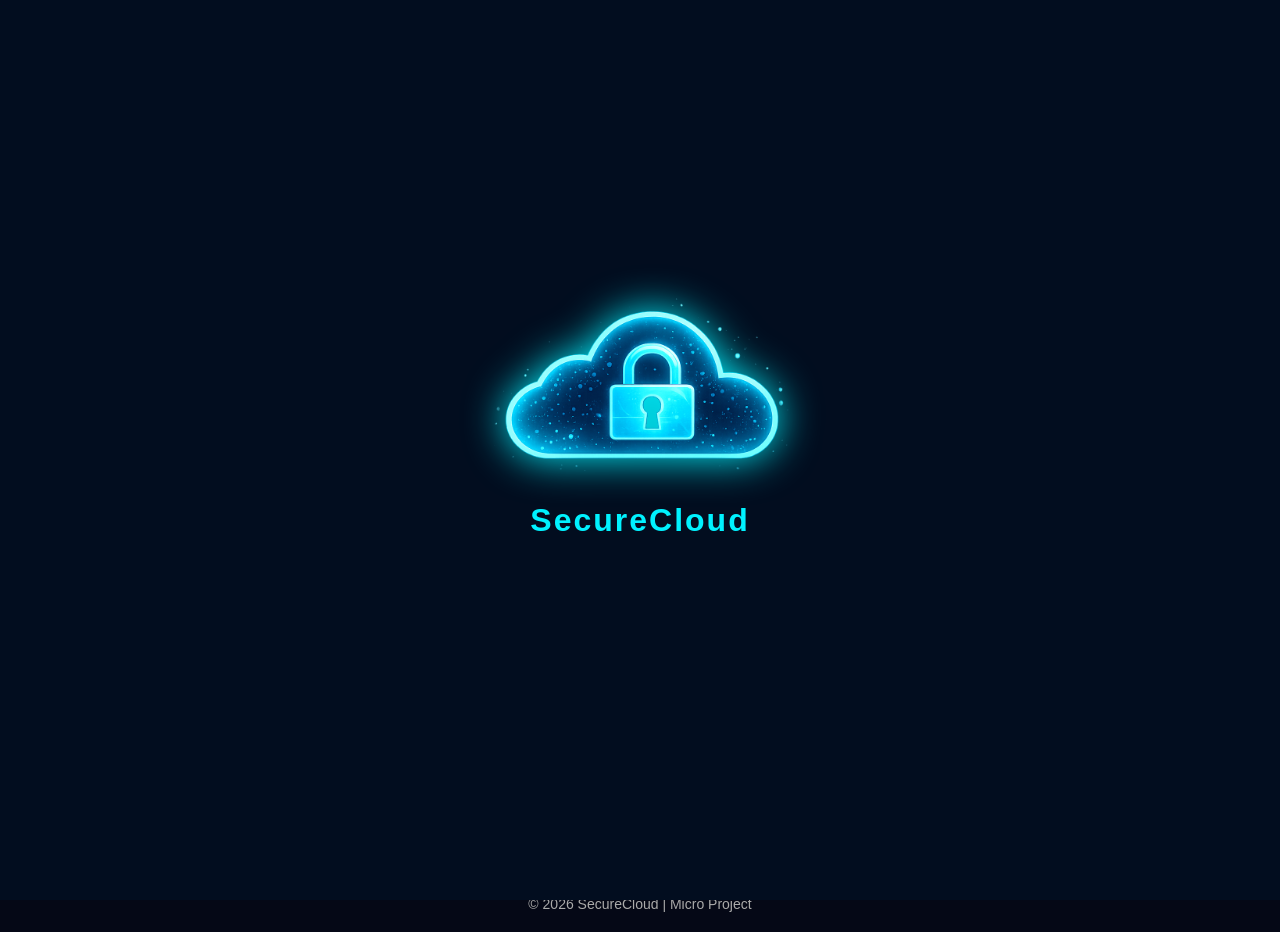
<file: frontend/index.html>
<!DOCTYPE html>
<html lang="en">
<head>
    <meta charset="UTF-8">
    <title>SecureCloud | Hybrid Encrypted Storage</title>
    <meta name="viewport" content="width=device-width, initial-scale=1.0">
    <link rel="stylesheet" href="css/style.css">
</head>
<body>
    <div id="intro">
      <div class="intro-content">
         <img src="assets/images/cloud.png" id="introLogo" alt="logo">
         <h1 id="introText">SecureCloud</h1>
      </div>
    </div>

    <!-- Navbar -->
    <nav class="navbar">
        <div class="logo"> SecureCloud</div>
        <ul class="nav-links">
            <li><a href="#" onclick="closeFeatures()">Home</a></li>
            <li><a href="#" onclick="openFeatures(); return false;">Features</a></li>
            <li><a href="login.html">Login</a></li>

        </ul>
    </nav>

    <!-- HERO / HOME -->
<section class="hero hero-bg" id="home">
    <h1>Hybrid Encrypted Cloud Storage</h1>
    <p>
        A secure multi-cloud storage system using
        <span>Hybrid Encryption</span> and
        <span>Deduplication</span>.
    </p>

    <a href="login.html" class="primary-btn-link">
        <button class="primary-btn">Get Started</button>
    </a>
</section>

<!-- FULL SCREEN FEATURES -->
<section class="features-full" id="featuresPage">
    <div class="features-content">
        <h1>Core Features</h1>

        <div class="features-grid">
            <div class="feature-card">
                <h3>🔐 Hybrid Encryption</h3>
                <p>AES encrypts data and RSA secures keys.</p>
            </div>

            <div class="feature-card">
                <h3>📦 Deduplication</h3>
                <p>Prevents duplicate encrypted file storage.</p>
            </div>

            <div class="feature-card">
                <h3>☁ Multi-Cloud Support</h3>
                <p>Google Drive, AWS S3, Dropbox.</p>
            </div>

            <div class="feature-card">
                <h3>📂 Smart File Organization</h3>
                <p>Arrange files by type, size, and date.</p>
            </div>
        </div>

        <button class="primary-btn back-btn" onclick="closeFeatures()">
            Back to Home
        </button>
    </div>
</section>


    <!-- Footer -->
    <footer>
        <p>© 2026 SecureCloud | Micro Project</p>
    </footer>

    <script>
    window.addEventListener("load", function() {
      setTimeout(function() {
        const intro = document.getElementById("intro");

        intro.style.opacity = "0";
        intro.style.transition = "opacity 0.8s ease";

        setTimeout(function() {
            intro.style.display = "none";
        }, 800);

      }, 3000);
    });
    </script>


    <script src="js/main.js"></script>
</body>
</html>
</file>
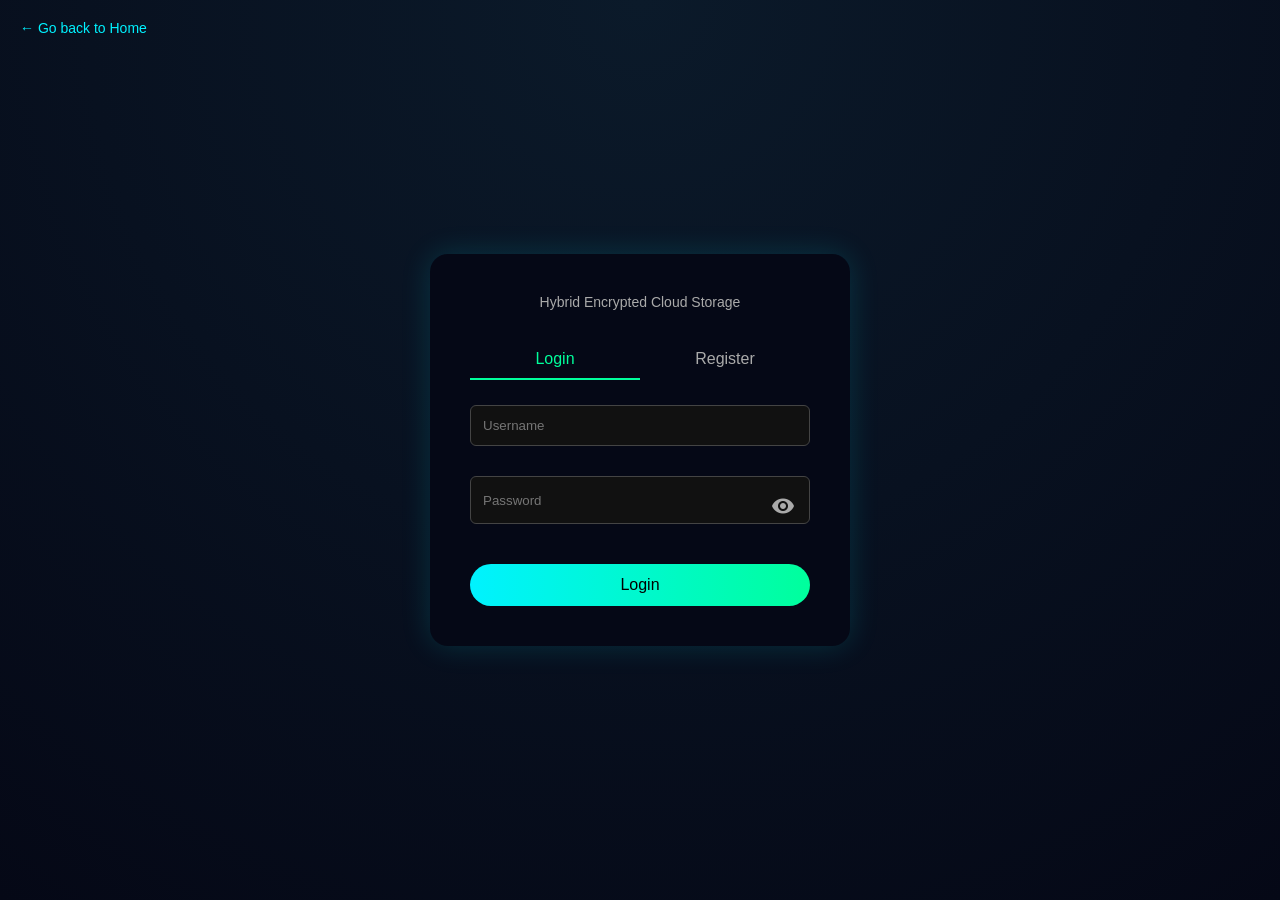
<file: frontend/dashboard.html>
<!DOCTYPE html>
<html lang="en">
<head>
    <meta charset="UTF-8">
    <title>SecureCloud | Dashboard</title>
    <meta name="viewport" content="width=device-width, initial-scale=1.0">
    <link rel="stylesheet" href="css/dashboard.css">
</head>
<body>
    <!-- Success Modal -->
<div id="successModal" class="modal-overlay">
    <div class="modal-box">
        <div class="modal-icon">✔</div>
        <h2 id="modalTitle"></h2>
        <p id="modalMessage"></p>
        <button onclick="closeModal()" class="modal-btn">OK</button>
    </div>
</div>
<!-- Confirm Delete Modal -->
<div id="confirmModal" class="modal-overlay">
    <div class="modal-box">
        <div class="modal-icon" style="background:#ff5252;">!</div>
        <h2>Confirm Delete</h2>
        <p>Are you sure you want to delete this file?</p>

        <div style="margin-top:20px;">
            <button onclick="confirmDelete()" class="modal-btn" style="background:#ff5252;">Yes</button>
            <button onclick="closeConfirm()" class="modal-btn" style="background:#555; margin-left:10px;">Cancel</button>
        </div>
    </div>
</div>


<div class="dashboard">

    <!-- Sidebar -->
    <aside class="sidebar">
        <h2>Hybrid Encryption</h2>
        <ul>
            <li onclick="showSection('upload')">Upload File</li>
            <li onclick="showSection('files')">My Files</li>
            <li onclick="logout()">Logout</li>
        </ul>
    </aside>

    <!-- Main Content -->
    <main class="main-content">

        <!-- Storage Usage -->
        <div class="storage-box">
            <h3>Storage Used</h3>
            <div class="progress-bar">
                <div class="progress" id="storageProgress"></div>
            </div>
            <p id="storageText">0 MB / 100 MB</p>
        </div>

        <!-- Upload Section -->
        <section id="upload" class="section active">
            <h2>Upload & Encrypt File</h2>
            <input type="file" id="fileInput">
            <button onclick="uploadFile()">Upload</button>
        </section>


        <!-- Files Section -->
        <section id="files" class="section">
            <h2>Uploaded Files</h2>
            <!-- 🔽 File Type Filter -->
            <div style="margin-bottom: 15px;">
              <label>Filter by Type:</label>
              <select id="fileFilter">
                  <option value="all">All Files</option>
                  <option value="png">PNG</option>
                  <option value="jpg">JPG</option>
                  <option value="jpeg">JPEG</option>
                  <option value="pdf">PDF</option>
                  <option value="docx">DOCX</option>
                  <option value="mp4">MP4</option>
                  <option value="txt">TXT</option>
              </select>
            </div>
            <table>
                <thead>
                    <tr>
                        <th>File Name</th>
                        <th>Size (MB)</th>
                        <th>Download</th>
                        <th>Action</th>
                    </tr>
                </thead>
                <tbody id="fileTableBody">
                </tbody>
            </table>
        </section>

    </main>

</div>

<script src="js/dashboard.js"></script>
</body>
</html>
</file>
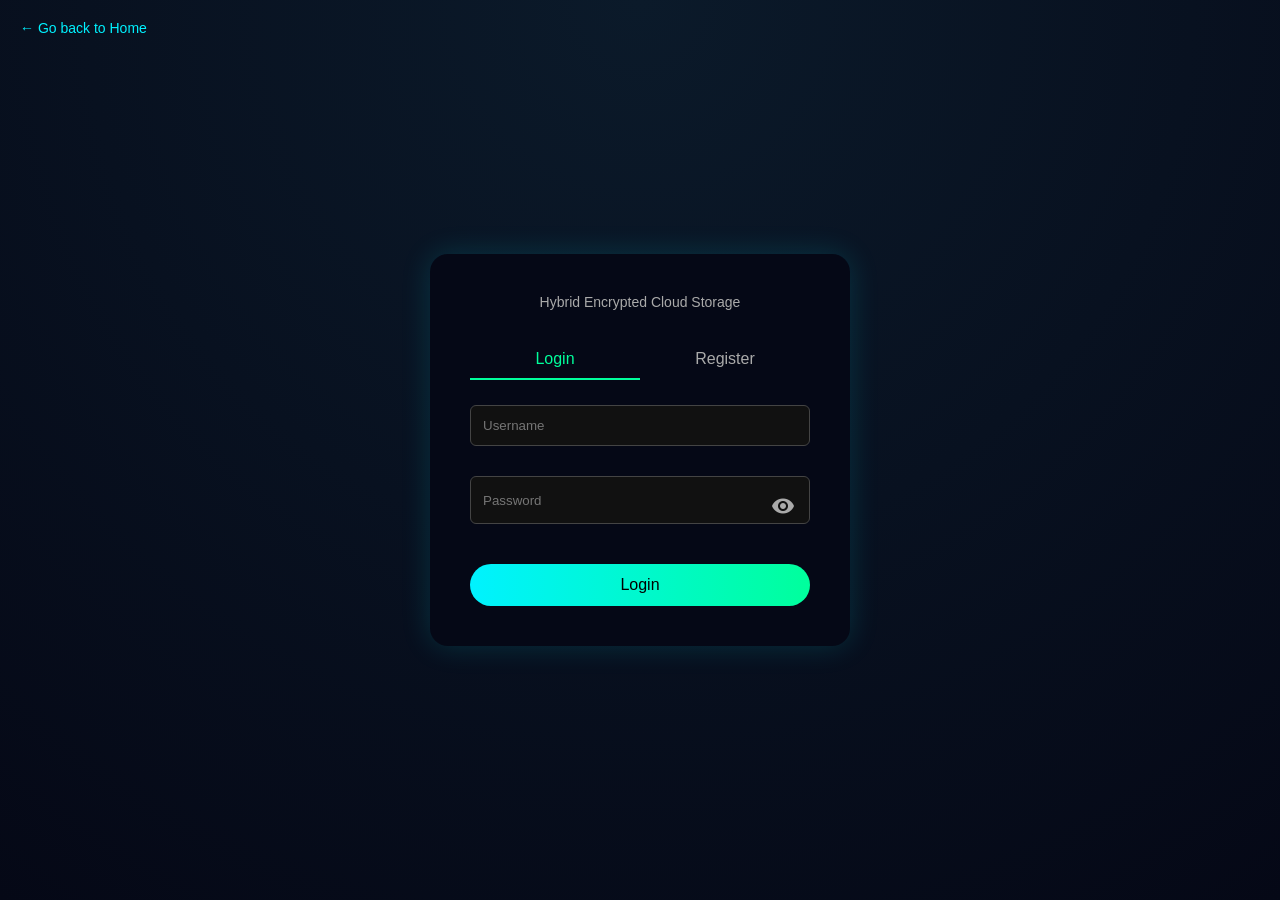
<file: frontend/login.html>
<!DOCTYPE html>
<html lang="en">
<head>
    <meta charset="UTF-8">
    <title>SecureCloud | Login</title>
    <meta name="viewport" content="width=device-width, initial-scale=1.0">
    <link rel="stylesheet" href="css/auth.css">
    <link href="https://fonts.googleapis.com/icon?family=Material+Icons" rel="stylesheet">
</head>
<body>
    <div id="toast-container"></div>
    <a href="index.html" class="back-home">← Go back to Home</a>


    <div class="auth-container">
        <div class="auth-box">
            <p class="subtitle">Hybrid Encrypted Cloud Storage</p>

            <!-- Tabs -->
            <div class="tab-buttons">
                <button class="tab-btn active" onclick="showLogin()">Login</button>
                <button class="tab-btn" onclick="showRegister()">Register</button>
            </div>

            <!-- Login Form -->
            <form id="loginForm" class="form active">

                <!-- Username -->
                <div class="form-group">
                   <input id="loginUsername" type="text" placeholder="Username" required>
                   <small class="error-message" id="loginUsernameError"></small>
                </div>

                <!-- Password -->
                <div class="form-group">
                   <div class="password-wrapper">
                       <input type="password" id="loginPassword" placeholder="Password" required>

                       <span class="toggle-password"
                          onclick="togglePassword('loginPassword', this)">
                          <span class="material-icons">visibility</span>
                       </span>
                   </div>

                   <small class="error-message" id="loginPasswordError"></small>
               </div>

               <button type="submit" class="primary-btn">Login</button>
           </form>


            <!-- Register Form -->
            <form id="registerForm" class="form">

                <!-- Username -->
                <div class="form-group">
                   <input id="registerUsername" type="text" placeholder="Username" required>
                   <small class="error-message" id="registerUsernameError"></small>
                </div>

                <!-- Password -->
                <div class="form-group">
                  <div class="password-wrapper">
                      <input type="password" id="registerPassword" placeholder="Password" required>

                      <span class="toggle-password"
                         onclick="togglePassword('registerPassword', this)">
                         <span class="material-icons">visibility</span>
                      </span>
                   </div>

                   <small class="error-message" id="registerPasswordError"></small>
               </div>

               <button type="submit" class="primary-btn">Create Account</button>
           </form>



        </div>
    </div>

    <script src="js/auth.js"></script>
</body>
</html>
</file>
<file: frontend/css/style.css>
* {
    margin: 0;
    padding: 0;
    box-sizing: border-box;
    font-family: 'Segoe UI', sans-serif;
}

body {
    background-color: #0b0f1a;
    color: #ffffff;
}

/* Navbar */
.navbar {
    display: flex;
    justify-content: space-between;
    align-items: center;
    padding: 20px 60px;
    background: #050816;
}

.logo {
    font-size: 22px;
    font-weight: bold;
    color: #00f2ff;
}

.nav-links {
    list-style: none;
    display: flex;
    gap: 25px;
}

.nav-links a {
    text-decoration: none;
    color: #ffffff;
    transition: 0.3s;
}

.nav-links a:hover {
    color: #00f2ff;
}

/* Hero */
.hero {
    text-align: center;
    padding: 100px 20px;
}

.hero h1 {
    font-size: 42px;
    color: #00f2ff;
}

.hero p {
    margin-top: 20px;
    font-size: 18px;
    color: #cfd8ff;
    max-width: 700px;
    margin-left: auto;
    margin-right: auto;
}

.hero span {
    color: #00ff9c;
    font-weight: bold;
}

.primary-btn {
    margin-top: 30px;
    padding: 14px 30px;
    border: none;
    background: linear-gradient(90deg, #00f2ff, #00ff9c);
    color: #000;
    font-size: 16px;
    border-radius: 30px;
    cursor: pointer;
    transition: 0.3s;
}

.primary-btn:hover {
    transform: scale(1.05);
}

/* Features */
.features {
    display: flex;
    justify-content: center;
    gap: 30px;
    padding: 60px 20px;
    flex-wrap: wrap;
}

.feature-card {
    background: rgba(255, 255, 255, 0.08); /* glass */
    backdrop-filter: blur(12px);
    -webkit-backdrop-filter: blur(12px);

    border-radius: 18px;
    padding: 30px 25px;
    text-align: center;

    border: 1px solid rgba(255, 255, 255, 0.15);
    box-shadow:
        0 8px 32px rgba(0, 242, 255, 0.15),
        inset 0 0 20px rgba(255, 255, 255, 0.05);

    transition: transform 0.3s ease, box-shadow 0.3s ease;
}


.feature-card:hover {
    transform: translateY(-10px);
    box-shadow:
        0 12px 40px rgba(0, 242, 255, 0.35),
        inset 0 0 25px rgba(255, 255, 255, 0.08);
}



.feature-card h3 {
    color: #00f2ff;
    margin-bottom: 15px;
}

/* Footer */
footer {
    text-align: center;
    padding: 20px;
    background: #050816;
    font-size: 14px;
    color: #aaa;
}
.primary-btn-link {
    text-decoration: none;
}
html {
    scroll-behavior: smooth;
}
.hero-bg {
    min-height: 90vh;
    background:
        linear-gradient(
            rgba(5, 8, 22, 0.85),
            rgba(5, 8, 22, 0.85)
        ),
        url("../assets/images/bg.png") center / cover no-repeat;
    
    display: flex;
    flex-direction: column;
    justify-content: center;
    align-items: center;
    text-align: center;
}
.hero h1 {
    text-shadow: 0 0 20px rgba(0, 242, 255, 0.4);
}
/* Full screen features page */
.features-full {
    display: none;
    min-height: 100vh;
    background: #0b0f1a;
    padding: 80px 40px;
    color: white;
}

.features-content {
    max-width: 1100px;
    margin: auto;
    text-align: center;
}

.features-content h1 {
    color: #00f2ff;
    margin-bottom: 40px;
}

.features-grid {
    display: grid;
    grid-template-columns: repeat(auto-fit, minmax(260px, 1fr));
    gap: 35px; /* space BETWEEN cards */
    margin: 50px 0;
}


.back-btn {
    margin-top: 20px;
}
/* FULL SCREEN FEATURES PAGE */
.features-full {
    display: none;
    min-height: 100vh;
    background:
        linear-gradient(
            rgba(5, 8, 22, 0.88),
            rgba(5, 8, 22, 0.88)
        ),
        url("../assets/images/bg.png") center / cover no-repeat;

    padding: 80px 40px;
    color: white;
}


.features-content {
    max-width: 1100px;
    margin: auto;
    text-align: center;
    padding: 40px 20px; /* space from edges */
}

.feature-card p {
    color: #e0e6ff;
    line-height: 1.6;
    font-size: 15px;
}

/* Intro Screen */
#intro {
    position: fixed;
    inset: 0;
    background: #020d1f; /* plain dark background */
    display: flex;
    justify-content: center;
    align-items: center;
    z-index: 9999;
}

.intro-content {
    display: flex;
    flex-direction: column;
    align-items: center;
    justify-content: center;
    transform: translateY(-80px);  /* 🔥 move up cleanly */
}


#introLogo {
    width: 600px;
    opacity: 0;
    transform: scale(0.8);
    animation: glowIn 1.5s ease forwards;
    margin-bottom: -100px;
}

#introText {
    color: #00f2ff;
    font-size: 32px;
    letter-spacing: 2px;
    opacity: 0;
    animation: fadeText 1.5s ease forwards;
    animation-delay: 1.2s;
}

/* Logo animation */
@keyframes glowIn {
    0% {
        opacity: 0;
        transform: scale(0.8);
        filter: blur(10px);
    }
    100% {
        opacity: 1;
        transform: scale(1);
        filter: drop-shadow(0 0 20px #00f2ff);
    }
}

/* Text animation */
@keyframes fadeText {
    to {
        opacity: 1;
    }
}
</file>
<file: frontend/css/dashboard.css>
* {
    margin: 0;
    padding: 0;
    box-sizing: border-box;
    font-family: 'Segoe UI', sans-serif;
}

body {
    background: radial-gradient(circle at top, #0b1a2a, #050816);
    color: white;
    height: 100vh;
    overflow: hidden;
}

/* Layout */
.dashboard {
    display: flex;
    height: 100vh;
}

/* ================= SIDEBAR ================= */
.sidebar {
    width: 240px;
    background: #050816;
    padding: 30px 20px;
    box-shadow: 0 0 25px rgba(0, 242, 255, 0.15);
}

.sidebar h2 {
    color: #00f2ff;
    margin-bottom: 40px;
    text-align: center;
}

.sidebar ul {
    list-style: none;
}

.sidebar ul li {
    padding: 12px;
    margin-bottom: 10px;
    cursor: pointer;
    border-radius: 10px;
    transition: 0.3s;
    color: #aaa;
}

.sidebar ul li:hover {
    background: rgba(0, 242, 255, 0.15);
    color: #00ff9c;
}

/* ================= MAIN ================= */
.main-content {
    flex: 1;
    padding: 40px;
    overflow-y: auto;
}

/* Glass Card */
.section,
.storage-box {
    background: rgba(255, 255, 255, 0.05);
    backdrop-filter: blur(14px);
    -webkit-backdrop-filter: blur(14px);

    border-radius: 18px;
    padding: 30px;
    margin-bottom: 30px;

    border: 1px solid rgba(255, 255, 255, 0.1);
    box-shadow:
        0 8px 32px rgba(0, 242, 255, 0.15),
        inset 0 0 20px rgba(255, 255, 255, 0.03);

    animation: fadeIn 0.4s ease-in-out;
}

.section {
    display: none;
}

.section.active {
    display: block;
}

.section h2 {
    color: #00f2ff;
    margin-bottom: 20px;
}

/* Inputs */
input {
    width: 100%;
    max-width: 400px;
    padding: 12px;
    margin-bottom: 15px;
    background: #0b0f1a;
    border: 1px solid #1f2a48;
    border-radius: 8px;
    color: white;
}

input:focus {
    outline: none;
    border-color: #00f2ff;
}

/* Buttons */
button {
    padding: 12px 25px;
    background: linear-gradient(90deg, #00f2ff, #00ff9c);
    border: none;
    border-radius: 25px;
    cursor: pointer;
    font-weight: bold;
    color: #000;
    transition: 0.3s;
}

button:hover {
    transform: scale(1.05);
}

/* ================= STORAGE ================= */
.progress-bar {
    height: 12px;
    background: #1f2a48;
    border-radius: 10px;
    margin: 15px 0;
}

.progress {
    height: 12px;
    width: 0%;
    background: linear-gradient(90deg, #00f2ff, #00ff9c);
    border-radius: 10px;
    transition: 0.3s;
}

/* ================= TABLE ================= */
table {
    width: 100%;
    border-collapse: collapse;
    margin-top: 15px;
}

th {
    text-align: left;
    color: #00f2ff;
    padding-bottom: 10px;
}

td {
    padding: 12px 0;
    border-bottom: 1px solid rgba(255,255,255,0.1);
    color: #ddd;
}

/* ================= ANIMATION ================= */
@keyframes fadeIn {
    from {
        opacity: 0;
        transform: translateY(10px);
    }
    to {
        opacity: 1;
        transform: translateY(0);
    }
}
/* Overlay */
.modal-overlay {
    position: fixed;
    inset: 0;
    background: rgba(0,0,0,0.6);
    display: none;
    justify-content: center;
    align-items: center;
    z-index: 9999;
}

/* Modal Box */
.modal-box {
    background: #1b2338;
    padding: 40px 30px;
    width: 380px;
    text-align: center;
    border-radius: 15px;
    position: relative;
    animation: popIn 0.3s ease;
    color: white;
    box-shadow: 0 10px 40px rgba(0,0,0,0.5);
}

/* Green circle icon */
.modal-icon {
    width: 70px;
    height: 70px;
    background: #4CAF50;
    color: white;
    font-size: 32px;
    border-radius: 50%;
    display: flex;
    justify-content: center;
    align-items: center;
    position: absolute;
    top: -35px;
    left: 50%;
    transform: translateX(-50%);
    box-shadow: 0 4px 10px rgba(0,0,0,0.3);
}

.modal-box h2 {
    margin-top: 60px;
    margin-bottom: 15px;
    font-size: 22px;
    color: #00ff9c;
}

.modal-btn {
    margin-top: 20px;
    background: #4CAF50;
    border: none;
    padding: 10px 25px;
    color: white;
    border-radius: 6px;
    cursor: pointer;
    font-weight: bold;
}

.modal-btn:hover {
    background: #43a047;
}

@keyframes popIn {
    from {
        transform: scale(0.7);
        opacity: 0;
    }
    to {
        transform: scale(1);
        opacity: 1;
    }
}
.modal-box p {
    color: #ccc;
    font-size: 14px;
}
</file>
<file: frontend/css/auth.css>
* {
    margin: 0;
    padding: 0;
    box-sizing: border-box;
    font-family: 'Segoe UI', sans-serif;
}

body {
    background: radial-gradient(circle at top, #0b1a2a, #050816);
    height: 100vh;
    display: flex;
    justify-content: center;
    align-items: center;
    color: white;
}

.auth-container {
    width: 100%;
    max-width: 420px;
}

.auth-box {
    background: #050816;
    padding: 40px;
    border-radius: 18px;
    box-shadow: 0 0 30px rgba(0, 242, 255, 0.15);
    text-align: center;
}

.auth-box h2 {
    color: #00f2ff;
    margin-bottom: 5px;
}

.subtitle {
    font-size: 14px;
    color: #aaa;
    margin-bottom: 30px;
}

/* Tabs */
.tab-buttons {
    display: flex;
    margin-bottom: 25px;
}

.tab-btn {
    flex: 1;
    padding: 10px;
    background: none;
    border: none;
    color: #aaa;
    cursor: pointer;
    font-size: 16px;
    border-bottom: 2px solid transparent;
}

.tab-btn.active {
    color: #00ff9c;
    border-bottom: 2px solid #00ff9c;
}

/* Forms */
.form {
    display: none;
    animation: fadeIn 0.4s ease-in-out;
}

.form.active {
    display: block;
}

.form input {
    width: 100%;
    padding: 12px;
    margin-bottom: 15px;
    background: #0b0f1a;
    border: 1px solid #1f2a48;
    border-radius: 8px;
    color: white;
}

.form input:focus {
    outline: none;
    border-color: #00f2ff;
}

.primary-btn {
    width: 100%;
    padding: 12px;
    background: linear-gradient(90deg, #00f2ff, #00ff9c);
    border: none;
    border-radius: 25px;
    font-size: 16px;
    cursor: pointer;
    color: #000;
    margin-top: 10px;
}

.primary-btn:hover {
    opacity: 0.9;
}

/* Animation */
@keyframes fadeIn {
    from {
        opacity: 0;
        transform: translateY(10px);
    }
    to {
        opacity: 1;
        transform: translateY(0);
    }
}
.password-wrapper {
    position: relative;
    width: 100%;
}

.password-wrapper input {
    width: 100%;
    padding-right: 50px; /* space for eye */
    height: 48px;
    box-sizing: border-box;
}

.toggle-password {
    position: absolute;
    right: 15px;
    top: 50%;
    transform: translateY(-50%);
    cursor: pointer;
    font-size: 18px;
    color: #aaa;
    z-index: 10; /* 🔥 prevents disappearing */
}

.toggle-password:hover {
    color: #00f5c4;
}
.material-icons {
    font-size: 22px;
}
.password-instructions {
    margin-top: 6px;
    font-size: 12px;
    color: #888;
    line-height: 1.4;

}
.form-group {
    margin-bottom: 15px;
    text-align: left;
}

.form-group input {
    width: 100%;
    padding: 12px;
    border: 1px solid #444;
    border-radius: 6px;
    outline: none;
    transition: 0.2s ease;
    background: #111;
    color: white;
}

.form-group input.error {
    border: 1px solid #ff4d4d;
}

.error-message {
    color: #ff4d4d;
    font-size: 12px;
    margin-top: 5px;
    display: none;
}

#toast-container {
    position: fixed;
    top: 20px;
    right: 20px;
    z-index: 9999;
}

.toast {
    min-width: 280px;
    padding: 14px 18px;
    border-radius: 8px;
    color: white;
    font-size: 14px;
    margin-bottom: 10px;
    display: flex;
    justify-content: space-between;
    align-items: center;
    animation: slideIn 0.4s ease;
    box-shadow: 0 5px 15px rgba(0,0,0,0.4);
}

.toast.success {
    background: linear-gradient(90deg, #00c853, #00e676);
}

.toast.error {
    background: linear-gradient(90deg, #d50000, #ff5252);
}

.toast.warning {
    background: linear-gradient(90deg, #ff9800, #ffc107);
}

.toast.info {
    background: linear-gradient(90deg, #2196f3, #64b5f6);
}

.toast .close-btn {
    cursor: pointer;
    margin-left: 10px;
    font-weight: bold;
}

@keyframes slideIn {
    from {
        transform: translateX(100%);
        opacity: 0;
    }
    to {
        transform: translateX(0);
        opacity: 1;
    }
}

.back-home {
    position: fixed;
    top: 20px;
    left: 20px;
    color: #00f2ff;
    text-decoration: none;
    font-size: 14px;
    font-weight: 500;
    transition: 0.3s ease;
}

.back-home:hover {
    color: #00ff9c;
    transform: translateX(-3px);
}
</file>
